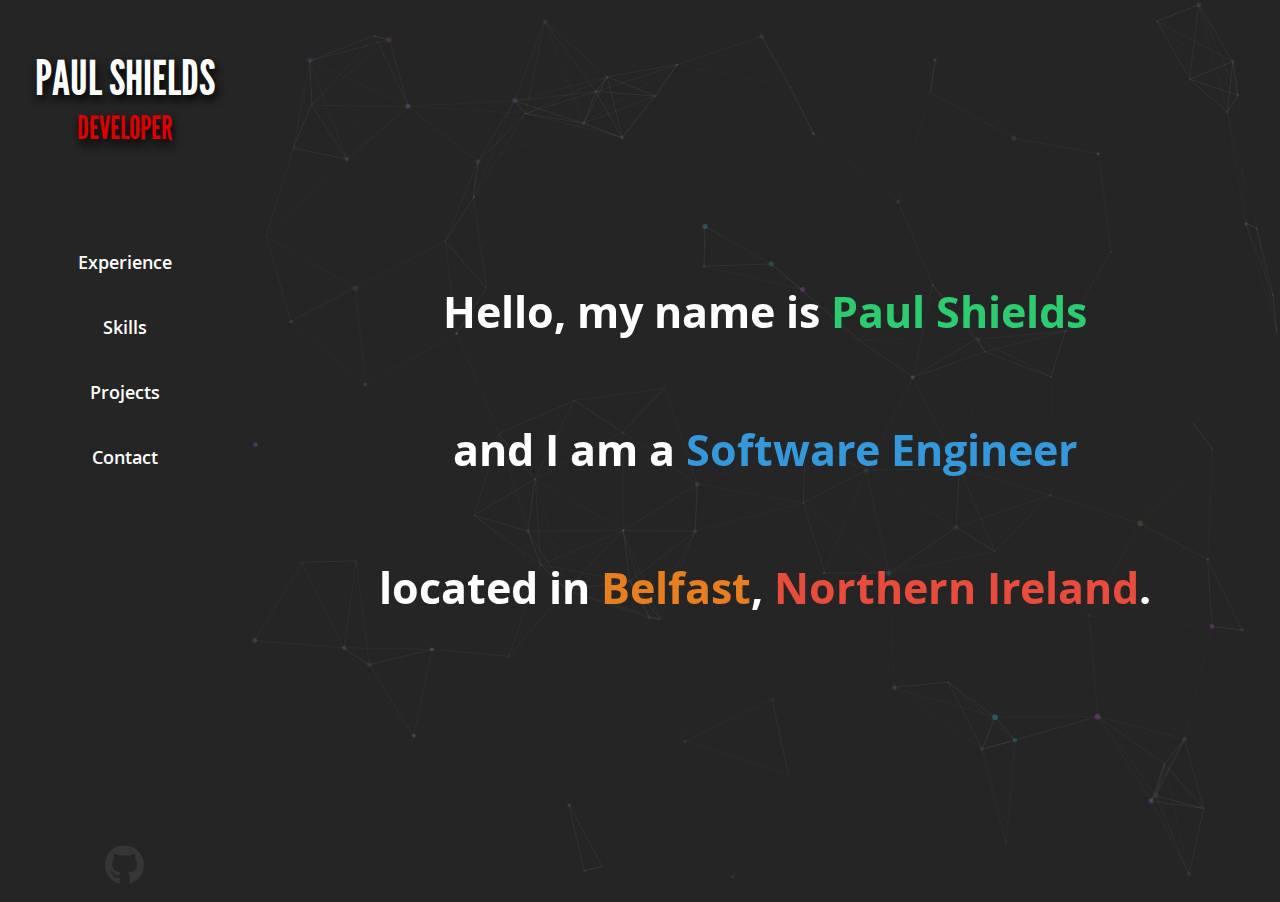
<file: index.html>
<!doctype html>
<html lang="en">
<head>
  <meta http-equiv="content-type" content="text/html; charset=utf-8" />
  <title>Paul Shields: Software Engineer</title>
  <base href="/">
  <meta name="Description" content="Paul Shields is a Software Engineer, who uses the latest technologies to create inventive and creative products." /> 
  <meta name="viewport" content="width=device-width, initial-scale=1">  
  <meta name="twitter:dnt" content="on">

  <link rel="apple-touch-icon" sizes="180x180" href="assets/favicon/apple-touch-icon.png">
  <link rel="icon" type="image/png" sizes="32x32" href="assets/favicon/favicon-32x32.png">
  <link rel="icon" type="image/png" sizes="16x16" href="assets/favicon/favicon-16x16.png">
  <link rel="manifest" href="assets/favicon/site.webmanifest">
<link rel="stylesheet" href="styles.f1dc79c42336ae810cae.css"></head>
<body>
  <app-root></app-root>
<script src="runtime-es2015.edb2fcf2778e7bf1d426.js" type="module"></script><script src="runtime-es5.edb2fcf2778e7bf1d426.js" nomodule defer></script><script src="polyfills-es5.6696c533341b95a3d617.js" nomodule defer></script><script src="polyfills-es2015.2987770fde9daa1d8a2e.js" type="module"></script><script src="main-es2015.ff53dd85198d81211324.js" type="module"></script><script src="main-es5.ff53dd85198d81211324.js" nomodule defer></script></body>
</html>
</file>
<file: styles.f1dc79c42336ae810cae.css>
a,abbr,acronym,address,applet,article,aside,audio,b,big,blockquote,body,canvas,caption,center,cite,code,dd,del,details,dfn,div,dl,dt,em,embed,fieldset,figcaption,figure,footer,form,h1,h2,h3,h4,h5,h6,header,hgroup,html,i,iframe,img,ins,kbd,label,legend,li,main,mark,menu,nav,object,ol,output,p,pre,q,ruby,s,samp,section,small,span,strike,strong,sub,summary,sup,table,tbody,td,tfoot,th,thead,time,tr,tt,u,ul,var,video{margin:0;padding:0;border:0;font-size:100%;font:inherit;vertical-align:baseline}article,aside,details,figcaption,figure,footer,header,hgroup,main,menu,nav,section{display:block}[hidden]{display:none}body{line-height:1;font-family:"Open Sans",sans-serif;color:#fff;background-color:#252525;overflow-x:hidden}menu,ol,ul{list-style:none}blockquote,q{quotes:none}blockquote:after,blockquote:before,q:after,q:before{content:'';content:none}table{border-collapse:collapse;border-spacing:0}/*!
 * Font Awesome Free 5.11.2 by @fontawesome - https://fontawesome.com
 * License - https://fontawesome.com/license/free (Icons: CC BY 4.0, Fonts: SIL OFL 1.1, Code: MIT License)
 */.fa,.fab,.fad,.fal,.far,.fas{-moz-osx-font-smoothing:grayscale;-webkit-font-smoothing:antialiased;display:inline-block;font-style:normal;font-variant:normal;text-rendering:auto;line-height:1}.fa-lg{font-size:1.33333em;line-height:.75em;vertical-align:-.0667em}.fa-xs{font-size:.75em}.fa-sm{font-size:.875em}.fa-1x{font-size:1em}.fa-2x{font-size:2em}.fa-3x{font-size:3em}.fa-4x{font-size:4em}.fa-5x{font-size:5em}.fa-6x{font-size:6em}.fa-7x{font-size:7em}.fa-8x{font-size:8em}.fa-9x{font-size:9em}.fa-10x{font-size:10em}.fa-fw{text-align:center;width:1.25em}.fa-ul{list-style-type:none;margin-left:2.5em;padding-left:0}.fa-ul>li{position:relative}.fa-li{left:-2em;position:absolute;text-align:center;width:2em;line-height:inherit}.fa-border{border:.08em solid #eee;border-radius:.1em;padding:.2em .25em .15em}.fa-pull-left{float:left}.fa-pull-right{float:right}.fa.fa-pull-left,.fab.fa-pull-left,.fal.fa-pull-left,.far.fa-pull-left,.fas.fa-pull-left{margin-right:.3em}.fa.fa-pull-right,.fab.fa-pull-right,.fal.fa-pull-right,.far.fa-pull-right,.fas.fa-pull-right{margin-left:.3em}.fa-spin{-webkit-animation:2s linear infinite fa-spin;animation:2s linear infinite fa-spin}.fa-pulse{-webkit-animation:1s steps(8) infinite fa-spin;animation:1s steps(8) infinite fa-spin}@-webkit-keyframes fa-spin{0%{transform:rotate(0)}to{transform:rotate(1turn)}}@keyframes fa-spin{0%{transform:rotate(0)}to{transform:rotate(1turn)}}.fa-rotate-90{-ms-filter:"progid:DXImageTransform.Microsoft.BasicImage(rotation=1)";transform:rotate(90deg)}.fa-rotate-180{-ms-filter:"progid:DXImageTransform.Microsoft.BasicImage(rotation=2)";transform:rotate(180deg)}.fa-rotate-270{-ms-filter:"progid:DXImageTransform.Microsoft.BasicImage(rotation=3)";transform:rotate(270deg)}.fa-flip-horizontal{-ms-filter:"progid:DXImageTransform.Microsoft.BasicImage(rotation=0, mirror=1)";transform:scaleX(-1)}.fa-flip-vertical{transform:scaleY(-1)}.fa-flip-both,.fa-flip-horizontal.fa-flip-vertical,.fa-flip-vertical{-ms-filter:"progid:DXImageTransform.Microsoft.BasicImage(rotation=2, mirror=1)"}.fa-flip-both,.fa-flip-horizontal.fa-flip-vertical{transform:scale(-1)}:root .fa-flip-both,:root .fa-flip-horizontal,:root .fa-flip-vertical,:root .fa-rotate-180,:root .fa-rotate-270,:root .fa-rotate-90{-webkit-filter:none;filter:none}.fa-stack{display:inline-block;height:2em;line-height:2em;position:relative;vertical-align:middle;width:2.5em}.fa-stack-1x,.fa-stack-2x{left:0;position:absolute;text-align:center;width:100%}.fa-stack-1x{line-height:inherit}.fa-stack-2x{font-size:2em}.fa-inverse{color:#fff}.fa-500px:before{content:"\f26e"}.fa-accessible-icon:before{content:"\f368"}.fa-accusoft:before{content:"\f369"}.fa-acquisitions-incorporated:before{content:"\f6af"}.fa-ad:before{content:"\f641"}.fa-address-book:before{content:"\f2b9"}.fa-address-card:before{content:"\f2bb"}.fa-adjust:before{content:"\f042"}.fa-adn:before{content:"\f170"}.fa-adobe:before{content:"\f778"}.fa-adversal:before{content:"\f36a"}.fa-affiliatetheme:before{content:"\f36b"}.fa-air-freshener:before{content:"\f5d0"}.fa-airbnb:before{content:"\f834"}.fa-algolia:before{content:"\f36c"}.fa-align-center:before{content:"\f037"}.fa-align-justify:before{content:"\f039"}.fa-align-left:before{content:"\f036"}.fa-align-right:before{content:"\f038"}.fa-alipay:before{content:"\f642"}.fa-allergies:before{content:"\f461"}.fa-amazon:before{content:"\f270"}.fa-amazon-pay:before{content:"\f42c"}.fa-ambulance:before{content:"\f0f9"}.fa-american-sign-language-interpreting:before{content:"\f2a3"}.fa-amilia:before{content:"\f36d"}.fa-anchor:before{content:"\f13d"}.fa-android:before{content:"\f17b"}.fa-angellist:before{content:"\f209"}.fa-angle-double-down:before{content:"\f103"}.fa-angle-double-left:before{content:"\f100"}.fa-angle-double-right:before{content:"\f101"}.fa-angle-double-up:before{content:"\f102"}.fa-angle-down:before{content:"\f107"}.fa-angle-left:before{content:"\f104"}.fa-angle-right:before{content:"\f105"}.fa-angle-up:before{content:"\f106"}.fa-angry:before{content:"\f556"}.fa-angrycreative:before{content:"\f36e"}.fa-angular:before{content:"\f420"}.fa-ankh:before{content:"\f644"}.fa-app-store:before{content:"\f36f"}.fa-app-store-ios:before{content:"\f370"}.fa-apper:before{content:"\f371"}.fa-apple:before{content:"\f179"}.fa-apple-alt:before{content:"\f5d1"}.fa-apple-pay:before{content:"\f415"}.fa-archive:before{content:"\f187"}.fa-archway:before{content:"\f557"}.fa-arrow-alt-circle-down:before{content:"\f358"}.fa-arrow-alt-circle-left:before{content:"\f359"}.fa-arrow-alt-circle-right:before{content:"\f35a"}.fa-arrow-alt-circle-up:before{content:"\f35b"}.fa-arrow-circle-down:before{content:"\f0ab"}.fa-arrow-circle-left:before{content:"\f0a8"}.fa-arrow-circle-right:before{content:"\f0a9"}.fa-arrow-circle-up:before{content:"\f0aa"}.fa-arrow-down:before{content:"\f063"}.fa-arrow-left:before{content:"\f060"}.fa-arrow-right:before{content:"\f061"}.fa-arrow-up:before{content:"\f062"}.fa-arrows-alt:before{content:"\f0b2"}.fa-arrows-alt-h:before{content:"\f337"}.fa-arrows-alt-v:before{content:"\f338"}.fa-artstation:before{content:"\f77a"}.fa-assistive-listening-systems:before{content:"\f2a2"}.fa-asterisk:before{content:"\f069"}.fa-asymmetrik:before{content:"\f372"}.fa-at:before{content:"\f1fa"}.fa-atlas:before{content:"\f558"}.fa-atlassian:before{content:"\f77b"}.fa-atom:before{content:"\f5d2"}.fa-audible:before{content:"\f373"}.fa-audio-description:before{content:"\f29e"}.fa-autoprefixer:before{content:"\f41c"}.fa-avianex:before{content:"\f374"}.fa-aviato:before{content:"\f421"}.fa-award:before{content:"\f559"}.fa-aws:before{content:"\f375"}.fa-baby:before{content:"\f77c"}.fa-baby-carriage:before{content:"\f77d"}.fa-backspace:before{content:"\f55a"}.fa-backward:before{content:"\f04a"}.fa-bacon:before{content:"\f7e5"}.fa-balance-scale:before{content:"\f24e"}.fa-balance-scale-left:before{content:"\f515"}.fa-balance-scale-right:before{content:"\f516"}.fa-ban:before{content:"\f05e"}.fa-band-aid:before{content:"\f462"}.fa-bandcamp:before{content:"\f2d5"}.fa-barcode:before{content:"\f02a"}.fa-bars:before{content:"\f0c9"}.fa-baseball-ball:before{content:"\f433"}.fa-basketball-ball:before{content:"\f434"}.fa-bath:before{content:"\f2cd"}.fa-battery-empty:before{content:"\f244"}.fa-battery-full:before{content:"\f240"}.fa-battery-half:before{content:"\f242"}.fa-battery-quarter:before{content:"\f243"}.fa-battery-three-quarters:before{content:"\f241"}.fa-battle-net:before{content:"\f835"}.fa-bed:before{content:"\f236"}.fa-beer:before{content:"\f0fc"}.fa-behance:before{content:"\f1b4"}.fa-behance-square:before{content:"\f1b5"}.fa-bell:before{content:"\f0f3"}.fa-bell-slash:before{content:"\f1f6"}.fa-bezier-curve:before{content:"\f55b"}.fa-bible:before{content:"\f647"}.fa-bicycle:before{content:"\f206"}.fa-biking:before{content:"\f84a"}.fa-bimobject:before{content:"\f378"}.fa-binoculars:before{content:"\f1e5"}.fa-biohazard:before{content:"\f780"}.fa-birthday-cake:before{content:"\f1fd"}.fa-bitbucket:before{content:"\f171"}.fa-bitcoin:before{content:"\f379"}.fa-bity:before{content:"\f37a"}.fa-black-tie:before{content:"\f27e"}.fa-blackberry:before{content:"\f37b"}.fa-blender:before{content:"\f517"}.fa-blender-phone:before{content:"\f6b6"}.fa-blind:before{content:"\f29d"}.fa-blog:before{content:"\f781"}.fa-blogger:before{content:"\f37c"}.fa-blogger-b:before{content:"\f37d"}.fa-bluetooth:before{content:"\f293"}.fa-bluetooth-b:before{content:"\f294"}.fa-bold:before{content:"\f032"}.fa-bolt:before{content:"\f0e7"}.fa-bomb:before{content:"\f1e2"}.fa-bone:before{content:"\f5d7"}.fa-bong:before{content:"\f55c"}.fa-book:before{content:"\f02d"}.fa-book-dead:before{content:"\f6b7"}.fa-book-medical:before{content:"\f7e6"}.fa-book-open:before{content:"\f518"}.fa-book-reader:before{content:"\f5da"}.fa-bookmark:before{content:"\f02e"}.fa-bootstrap:before{content:"\f836"}.fa-border-all:before{content:"\f84c"}.fa-border-none:before{content:"\f850"}.fa-border-style:before{content:"\f853"}.fa-bowling-ball:before{content:"\f436"}.fa-box:before{content:"\f466"}.fa-box-open:before{content:"\f49e"}.fa-boxes:before{content:"\f468"}.fa-braille:before{content:"\f2a1"}.fa-brain:before{content:"\f5dc"}.fa-bread-slice:before{content:"\f7ec"}.fa-briefcase:before{content:"\f0b1"}.fa-briefcase-medical:before{content:"\f469"}.fa-broadcast-tower:before{content:"\f519"}.fa-broom:before{content:"\f51a"}.fa-brush:before{content:"\f55d"}.fa-btc:before{content:"\f15a"}.fa-buffer:before{content:"\f837"}.fa-bug:before{content:"\f188"}.fa-building:before{content:"\f1ad"}.fa-bullhorn:before{content:"\f0a1"}.fa-bullseye:before{content:"\f140"}.fa-burn:before{content:"\f46a"}.fa-buromobelexperte:before{content:"\f37f"}.fa-bus:before{content:"\f207"}.fa-bus-alt:before{content:"\f55e"}.fa-business-time:before{content:"\f64a"}.fa-buy-n-large:before{content:"\f8a6"}.fa-buysellads:before{content:"\f20d"}.fa-calculator:before{content:"\f1ec"}.fa-calendar:before{content:"\f133"}.fa-calendar-alt:before{content:"\f073"}.fa-calendar-check:before{content:"\f274"}.fa-calendar-day:before{content:"\f783"}.fa-calendar-minus:before{content:"\f272"}.fa-calendar-plus:before{content:"\f271"}.fa-calendar-times:before{content:"\f273"}.fa-calendar-week:before{content:"\f784"}.fa-camera:before{content:"\f030"}.fa-camera-retro:before{content:"\f083"}.fa-campground:before{content:"\f6bb"}.fa-canadian-maple-leaf:before{content:"\f785"}.fa-candy-cane:before{content:"\f786"}.fa-cannabis:before{content:"\f55f"}.fa-capsules:before{content:"\f46b"}.fa-car:before{content:"\f1b9"}.fa-car-alt:before{content:"\f5de"}.fa-car-battery:before{content:"\f5df"}.fa-car-crash:before{content:"\f5e1"}.fa-car-side:before{content:"\f5e4"}.fa-caret-down:before{content:"\f0d7"}.fa-caret-left:before{content:"\f0d9"}.fa-caret-right:before{content:"\f0da"}.fa-caret-square-down:before{content:"\f150"}.fa-caret-square-left:before{content:"\f191"}.fa-caret-square-right:before{content:"\f152"}.fa-caret-square-up:before{content:"\f151"}.fa-caret-up:before{content:"\f0d8"}.fa-carrot:before{content:"\f787"}.fa-cart-arrow-down:before{content:"\f218"}.fa-cart-plus:before{content:"\f217"}.fa-cash-register:before{content:"\f788"}.fa-cat:before{content:"\f6be"}.fa-cc-amazon-pay:before{content:"\f42d"}.fa-cc-amex:before{content:"\f1f3"}.fa-cc-apple-pay:before{content:"\f416"}.fa-cc-diners-club:before{content:"\f24c"}.fa-cc-discover:before{content:"\f1f2"}.fa-cc-jcb:before{content:"\f24b"}.fa-cc-mastercard:before{content:"\f1f1"}.fa-cc-paypal:before{content:"\f1f4"}.fa-cc-stripe:before{content:"\f1f5"}.fa-cc-visa:before{content:"\f1f0"}.fa-centercode:before{content:"\f380"}.fa-centos:before{content:"\f789"}.fa-certificate:before{content:"\f0a3"}.fa-chair:before{content:"\f6c0"}.fa-chalkboard:before{content:"\f51b"}.fa-chalkboard-teacher:before{content:"\f51c"}.fa-charging-station:before{content:"\f5e7"}.fa-chart-area:before{content:"\f1fe"}.fa-chart-bar:before{content:"\f080"}.fa-chart-line:before{content:"\f201"}.fa-chart-pie:before{content:"\f200"}.fa-check:before{content:"\f00c"}.fa-check-circle:before{content:"\f058"}.fa-check-double:before{content:"\f560"}.fa-check-square:before{content:"\f14a"}.fa-cheese:before{content:"\f7ef"}.fa-chess:before{content:"\f439"}.fa-chess-bishop:before{content:"\f43a"}.fa-chess-board:before{content:"\f43c"}.fa-chess-king:before{content:"\f43f"}.fa-chess-knight:before{content:"\f441"}.fa-chess-pawn:before{content:"\f443"}.fa-chess-queen:before{content:"\f445"}.fa-chess-rook:before{content:"\f447"}.fa-chevron-circle-down:before{content:"\f13a"}.fa-chevron-circle-left:before{content:"\f137"}.fa-chevron-circle-right:before{content:"\f138"}.fa-chevron-circle-up:before{content:"\f139"}.fa-chevron-down:before{content:"\f078"}.fa-chevron-left:before{content:"\f053"}.fa-chevron-right:before{content:"\f054"}.fa-chevron-up:before{content:"\f077"}.fa-child:before{content:"\f1ae"}.fa-chrome:before{content:"\f268"}.fa-chromecast:before{content:"\f838"}.fa-church:before{content:"\f51d"}.fa-circle:before{content:"\f111"}.fa-circle-notch:before{content:"\f1ce"}.fa-city:before{content:"\f64f"}.fa-clinic-medical:before{content:"\f7f2"}.fa-clipboard:before{content:"\f328"}.fa-clipboard-check:before{content:"\f46c"}.fa-clipboard-list:before{content:"\f46d"}.fa-clock:before{content:"\f017"}.fa-clone:before{content:"\f24d"}.fa-closed-captioning:before{content:"\f20a"}.fa-cloud:before{content:"\f0c2"}.fa-cloud-download-alt:before{content:"\f381"}.fa-cloud-meatball:before{content:"\f73b"}.fa-cloud-moon:before{content:"\f6c3"}.fa-cloud-moon-rain:before{content:"\f73c"}.fa-cloud-rain:before{content:"\f73d"}.fa-cloud-showers-heavy:before{content:"\f740"}.fa-cloud-sun:before{content:"\f6c4"}.fa-cloud-sun-rain:before{content:"\f743"}.fa-cloud-upload-alt:before{content:"\f382"}.fa-cloudscale:before{content:"\f383"}.fa-cloudsmith:before{content:"\f384"}.fa-cloudversify:before{content:"\f385"}.fa-cocktail:before{content:"\f561"}.fa-code:before{content:"\f121"}.fa-code-branch:before{content:"\f126"}.fa-codepen:before{content:"\f1cb"}.fa-codiepie:before{content:"\f284"}.fa-coffee:before{content:"\f0f4"}.fa-cog:before{content:"\f013"}.fa-cogs:before{content:"\f085"}.fa-coins:before{content:"\f51e"}.fa-columns:before{content:"\f0db"}.fa-comment:before{content:"\f075"}.fa-comment-alt:before{content:"\f27a"}.fa-comment-dollar:before{content:"\f651"}.fa-comment-dots:before{content:"\f4ad"}.fa-comment-medical:before{content:"\f7f5"}.fa-comment-slash:before{content:"\f4b3"}.fa-comments:before{content:"\f086"}.fa-comments-dollar:before{content:"\f653"}.fa-compact-disc:before{content:"\f51f"}.fa-compass:before{content:"\f14e"}.fa-compress:before{content:"\f066"}.fa-compress-arrows-alt:before{content:"\f78c"}.fa-concierge-bell:before{content:"\f562"}.fa-confluence:before{content:"\f78d"}.fa-connectdevelop:before{content:"\f20e"}.fa-contao:before{content:"\f26d"}.fa-cookie:before{content:"\f563"}.fa-cookie-bite:before{content:"\f564"}.fa-copy:before{content:"\f0c5"}.fa-copyright:before{content:"\f1f9"}.fa-cotton-bureau:before{content:"\f89e"}.fa-couch:before{content:"\f4b8"}.fa-cpanel:before{content:"\f388"}.fa-creative-commons:before{content:"\f25e"}.fa-creative-commons-by:before{content:"\f4e7"}.fa-creative-commons-nc:before{content:"\f4e8"}.fa-creative-commons-nc-eu:before{content:"\f4e9"}.fa-creative-commons-nc-jp:before{content:"\f4ea"}.fa-creative-commons-nd:before{content:"\f4eb"}.fa-creative-commons-pd:before{content:"\f4ec"}.fa-creative-commons-pd-alt:before{content:"\f4ed"}.fa-creative-commons-remix:before{content:"\f4ee"}.fa-creative-commons-sa:before{content:"\f4ef"}.fa-creative-commons-sampling:before{content:"\f4f0"}.fa-creative-commons-sampling-plus:before{content:"\f4f1"}.fa-creative-commons-share:before{content:"\f4f2"}.fa-creative-commons-zero:before{content:"\f4f3"}.fa-credit-card:before{content:"\f09d"}.fa-critical-role:before{content:"\f6c9"}.fa-crop:before{content:"\f125"}.fa-crop-alt:before{content:"\f565"}.fa-cross:before{content:"\f654"}.fa-crosshairs:before{content:"\f05b"}.fa-crow:before{content:"\f520"}.fa-crown:before{content:"\f521"}.fa-crutch:before{content:"\f7f7"}.fa-css3:before{content:"\f13c"}.fa-css3-alt:before{content:"\f38b"}.fa-cube:before{content:"\f1b2"}.fa-cubes:before{content:"\f1b3"}.fa-cut:before{content:"\f0c4"}.fa-cuttlefish:before{content:"\f38c"}.fa-d-and-d:before{content:"\f38d"}.fa-d-and-d-beyond:before{content:"\f6ca"}.fa-dashcube:before{content:"\f210"}.fa-database:before{content:"\f1c0"}.fa-deaf:before{content:"\f2a4"}.fa-delicious:before{content:"\f1a5"}.fa-democrat:before{content:"\f747"}.fa-deploydog:before{content:"\f38e"}.fa-deskpro:before{content:"\f38f"}.fa-desktop:before{content:"\f108"}.fa-dev:before{content:"\f6cc"}.fa-deviantart:before{content:"\f1bd"}.fa-dharmachakra:before{content:"\f655"}.fa-dhl:before{content:"\f790"}.fa-diagnoses:before{content:"\f470"}.fa-diaspora:before{content:"\f791"}.fa-dice:before{content:"\f522"}.fa-dice-d20:before{content:"\f6cf"}.fa-dice-d6:before{content:"\f6d1"}.fa-dice-five:before{content:"\f523"}.fa-dice-four:before{content:"\f524"}.fa-dice-one:before{content:"\f525"}.fa-dice-six:before{content:"\f526"}.fa-dice-three:before{content:"\f527"}.fa-dice-two:before{content:"\f528"}.fa-digg:before{content:"\f1a6"}.fa-digital-ocean:before{content:"\f391"}.fa-digital-tachograph:before{content:"\f566"}.fa-directions:before{content:"\f5eb"}.fa-discord:before{content:"\f392"}.fa-discourse:before{content:"\f393"}.fa-divide:before{content:"\f529"}.fa-dizzy:before{content:"\f567"}.fa-dna:before{content:"\f471"}.fa-dochub:before{content:"\f394"}.fa-docker:before{content:"\f395"}.fa-dog:before{content:"\f6d3"}.fa-dollar-sign:before{content:"\f155"}.fa-dolly:before{content:"\f472"}.fa-dolly-flatbed:before{content:"\f474"}.fa-donate:before{content:"\f4b9"}.fa-door-closed:before{content:"\f52a"}.fa-door-open:before{content:"\f52b"}.fa-dot-circle:before{content:"\f192"}.fa-dove:before{content:"\f4ba"}.fa-download:before{content:"\f019"}.fa-draft2digital:before{content:"\f396"}.fa-drafting-compass:before{content:"\f568"}.fa-dragon:before{content:"\f6d5"}.fa-draw-polygon:before{content:"\f5ee"}.fa-dribbble:before{content:"\f17d"}.fa-dribbble-square:before{content:"\f397"}.fa-dropbox:before{content:"\f16b"}.fa-drum:before{content:"\f569"}.fa-drum-steelpan:before{content:"\f56a"}.fa-drumstick-bite:before{content:"\f6d7"}.fa-drupal:before{content:"\f1a9"}.fa-dumbbell:before{content:"\f44b"}.fa-dumpster:before{content:"\f793"}.fa-dumpster-fire:before{content:"\f794"}.fa-dungeon:before{content:"\f6d9"}.fa-dyalog:before{content:"\f399"}.fa-earlybirds:before{content:"\f39a"}.fa-ebay:before{content:"\f4f4"}.fa-edge:before{content:"\f282"}.fa-edit:before{content:"\f044"}.fa-egg:before{content:"\f7fb"}.fa-eject:before{content:"\f052"}.fa-elementor:before{content:"\f430"}.fa-ellipsis-h:before{content:"\f141"}.fa-ellipsis-v:before{content:"\f142"}.fa-ello:before{content:"\f5f1"}.fa-ember:before{content:"\f423"}.fa-empire:before{content:"\f1d1"}.fa-envelope:before{content:"\f0e0"}.fa-envelope-open:before{content:"\f2b6"}.fa-envelope-open-text:before{content:"\f658"}.fa-envelope-square:before{content:"\f199"}.fa-envira:before{content:"\f299"}.fa-equals:before{content:"\f52c"}.fa-eraser:before{content:"\f12d"}.fa-erlang:before{content:"\f39d"}.fa-ethereum:before{content:"\f42e"}.fa-ethernet:before{content:"\f796"}.fa-etsy:before{content:"\f2d7"}.fa-euro-sign:before{content:"\f153"}.fa-evernote:before{content:"\f839"}.fa-exchange-alt:before{content:"\f362"}.fa-exclamation:before{content:"\f12a"}.fa-exclamation-circle:before{content:"\f06a"}.fa-exclamation-triangle:before{content:"\f071"}.fa-expand:before{content:"\f065"}.fa-expand-arrows-alt:before{content:"\f31e"}.fa-expeditedssl:before{content:"\f23e"}.fa-external-link-alt:before{content:"\f35d"}.fa-external-link-square-alt:before{content:"\f360"}.fa-eye:before{content:"\f06e"}.fa-eye-dropper:before{content:"\f1fb"}.fa-eye-slash:before{content:"\f070"}.fa-facebook:before{content:"\f09a"}.fa-facebook-f:before{content:"\f39e"}.fa-facebook-messenger:before{content:"\f39f"}.fa-facebook-square:before{content:"\f082"}.fa-fan:before{content:"\f863"}.fa-fantasy-flight-games:before{content:"\f6dc"}.fa-fast-backward:before{content:"\f049"}.fa-fast-forward:before{content:"\f050"}.fa-fax:before{content:"\f1ac"}.fa-feather:before{content:"\f52d"}.fa-feather-alt:before{content:"\f56b"}.fa-fedex:before{content:"\f797"}.fa-fedora:before{content:"\f798"}.fa-female:before{content:"\f182"}.fa-fighter-jet:before{content:"\f0fb"}.fa-figma:before{content:"\f799"}.fa-file:before{content:"\f15b"}.fa-file-alt:before{content:"\f15c"}.fa-file-archive:before{content:"\f1c6"}.fa-file-audio:before{content:"\f1c7"}.fa-file-code:before{content:"\f1c9"}.fa-file-contract:before{content:"\f56c"}.fa-file-csv:before{content:"\f6dd"}.fa-file-download:before{content:"\f56d"}.fa-file-excel:before{content:"\f1c3"}.fa-file-export:before{content:"\f56e"}.fa-file-image:before{content:"\f1c5"}.fa-file-import:before{content:"\f56f"}.fa-file-invoice:before{content:"\f570"}.fa-file-invoice-dollar:before{content:"\f571"}.fa-file-medical:before{content:"\f477"}.fa-file-medical-alt:before{content:"\f478"}.fa-file-pdf:before{content:"\f1c1"}.fa-file-powerpoint:before{content:"\f1c4"}.fa-file-prescription:before{content:"\f572"}.fa-file-signature:before{content:"\f573"}.fa-file-upload:before{content:"\f574"}.fa-file-video:before{content:"\f1c8"}.fa-file-word:before{content:"\f1c2"}.fa-fill:before{content:"\f575"}.fa-fill-drip:before{content:"\f576"}.fa-film:before{content:"\f008"}.fa-filter:before{content:"\f0b0"}.fa-fingerprint:before{content:"\f577"}.fa-fire:before{content:"\f06d"}.fa-fire-alt:before{content:"\f7e4"}.fa-fire-extinguisher:before{content:"\f134"}.fa-firefox:before{content:"\f269"}.fa-first-aid:before{content:"\f479"}.fa-first-order:before{content:"\f2b0"}.fa-first-order-alt:before{content:"\f50a"}.fa-firstdraft:before{content:"\f3a1"}.fa-fish:before{content:"\f578"}.fa-fist-raised:before{content:"\f6de"}.fa-flag:before{content:"\f024"}.fa-flag-checkered:before{content:"\f11e"}.fa-flag-usa:before{content:"\f74d"}.fa-flask:before{content:"\f0c3"}.fa-flickr:before{content:"\f16e"}.fa-flipboard:before{content:"\f44d"}.fa-flushed:before{content:"\f579"}.fa-fly:before{content:"\f417"}.fa-folder:before{content:"\f07b"}.fa-folder-minus:before{content:"\f65d"}.fa-folder-open:before{content:"\f07c"}.fa-folder-plus:before{content:"\f65e"}.fa-font:before{content:"\f031"}.fa-font-awesome:before{content:"\f2b4"}.fa-font-awesome-alt:before{content:"\f35c"}.fa-font-awesome-flag:before{content:"\f425"}.fa-font-awesome-logo-full:before{content:"\f4e6"}.fa-fonticons:before{content:"\f280"}.fa-fonticons-fi:before{content:"\f3a2"}.fa-football-ball:before{content:"\f44e"}.fa-fort-awesome:before{content:"\f286"}.fa-fort-awesome-alt:before{content:"\f3a3"}.fa-forumbee:before{content:"\f211"}.fa-forward:before{content:"\f04e"}.fa-foursquare:before{content:"\f180"}.fa-free-code-camp:before{content:"\f2c5"}.fa-freebsd:before{content:"\f3a4"}.fa-frog:before{content:"\f52e"}.fa-frown:before{content:"\f119"}.fa-frown-open:before{content:"\f57a"}.fa-fulcrum:before{content:"\f50b"}.fa-funnel-dollar:before{content:"\f662"}.fa-futbol:before{content:"\f1e3"}.fa-galactic-republic:before{content:"\f50c"}.fa-galactic-senate:before{content:"\f50d"}.fa-gamepad:before{content:"\f11b"}.fa-gas-pump:before{content:"\f52f"}.fa-gavel:before{content:"\f0e3"}.fa-gem:before{content:"\f3a5"}.fa-genderless:before{content:"\f22d"}.fa-get-pocket:before{content:"\f265"}.fa-gg:before{content:"\f260"}.fa-gg-circle:before{content:"\f261"}.fa-ghost:before{content:"\f6e2"}.fa-gift:before{content:"\f06b"}.fa-gifts:before{content:"\f79c"}.fa-git:before{content:"\f1d3"}.fa-git-alt:before{content:"\f841"}.fa-git-square:before{content:"\f1d2"}.fa-github:before{content:"\f09b"}.fa-github-alt:before{content:"\f113"}.fa-github-square:before{content:"\f092"}.fa-gitkraken:before{content:"\f3a6"}.fa-gitlab:before{content:"\f296"}.fa-gitter:before{content:"\f426"}.fa-glass-cheers:before{content:"\f79f"}.fa-glass-martini:before{content:"\f000"}.fa-glass-martini-alt:before{content:"\f57b"}.fa-glass-whiskey:before{content:"\f7a0"}.fa-glasses:before{content:"\f530"}.fa-glide:before{content:"\f2a5"}.fa-glide-g:before{content:"\f2a6"}.fa-globe:before{content:"\f0ac"}.fa-globe-africa:before{content:"\f57c"}.fa-globe-americas:before{content:"\f57d"}.fa-globe-asia:before{content:"\f57e"}.fa-globe-europe:before{content:"\f7a2"}.fa-gofore:before{content:"\f3a7"}.fa-golf-ball:before{content:"\f450"}.fa-goodreads:before{content:"\f3a8"}.fa-goodreads-g:before{content:"\f3a9"}.fa-google:before{content:"\f1a0"}.fa-google-drive:before{content:"\f3aa"}.fa-google-play:before{content:"\f3ab"}.fa-google-plus:before{content:"\f2b3"}.fa-google-plus-g:before{content:"\f0d5"}.fa-google-plus-square:before{content:"\f0d4"}.fa-google-wallet:before{content:"\f1ee"}.fa-gopuram:before{content:"\f664"}.fa-graduation-cap:before{content:"\f19d"}.fa-gratipay:before{content:"\f184"}.fa-grav:before{content:"\f2d6"}.fa-greater-than:before{content:"\f531"}.fa-greater-than-equal:before{content:"\f532"}.fa-grimace:before{content:"\f57f"}.fa-grin:before{content:"\f580"}.fa-grin-alt:before{content:"\f581"}.fa-grin-beam:before{content:"\f582"}.fa-grin-beam-sweat:before{content:"\f583"}.fa-grin-hearts:before{content:"\f584"}.fa-grin-squint:before{content:"\f585"}.fa-grin-squint-tears:before{content:"\f586"}.fa-grin-stars:before{content:"\f587"}.fa-grin-tears:before{content:"\f588"}.fa-grin-tongue:before{content:"\f589"}.fa-grin-tongue-squint:before{content:"\f58a"}.fa-grin-tongue-wink:before{content:"\f58b"}.fa-grin-wink:before{content:"\f58c"}.fa-grip-horizontal:before{content:"\f58d"}.fa-grip-lines:before{content:"\f7a4"}.fa-grip-lines-vertical:before{content:"\f7a5"}.fa-grip-vertical:before{content:"\f58e"}.fa-gripfire:before{content:"\f3ac"}.fa-grunt:before{content:"\f3ad"}.fa-guitar:before{content:"\f7a6"}.fa-gulp:before{content:"\f3ae"}.fa-h-square:before{content:"\f0fd"}.fa-hacker-news:before{content:"\f1d4"}.fa-hacker-news-square:before{content:"\f3af"}.fa-hackerrank:before{content:"\f5f7"}.fa-hamburger:before{content:"\f805"}.fa-hammer:before{content:"\f6e3"}.fa-hamsa:before{content:"\f665"}.fa-hand-holding:before{content:"\f4bd"}.fa-hand-holding-heart:before{content:"\f4be"}.fa-hand-holding-usd:before{content:"\f4c0"}.fa-hand-lizard:before{content:"\f258"}.fa-hand-middle-finger:before{content:"\f806"}.fa-hand-paper:before{content:"\f256"}.fa-hand-peace:before{content:"\f25b"}.fa-hand-point-down:before{content:"\f0a7"}.fa-hand-point-left:before{content:"\f0a5"}.fa-hand-point-right:before{content:"\f0a4"}.fa-hand-point-up:before{content:"\f0a6"}.fa-hand-pointer:before{content:"\f25a"}.fa-hand-rock:before{content:"\f255"}.fa-hand-scissors:before{content:"\f257"}.fa-hand-spock:before{content:"\f259"}.fa-hands:before{content:"\f4c2"}.fa-hands-helping:before{content:"\f4c4"}.fa-handshake:before{content:"\f2b5"}.fa-hanukiah:before{content:"\f6e6"}.fa-hard-hat:before{content:"\f807"}.fa-hashtag:before{content:"\f292"}.fa-hat-cowboy:before{content:"\f8c0"}.fa-hat-cowboy-side:before{content:"\f8c1"}.fa-hat-wizard:before{content:"\f6e8"}.fa-haykal:before{content:"\f666"}.fa-hdd:before{content:"\f0a0"}.fa-heading:before{content:"\f1dc"}.fa-headphones:before{content:"\f025"}.fa-headphones-alt:before{content:"\f58f"}.fa-headset:before{content:"\f590"}.fa-heart:before{content:"\f004"}.fa-heart-broken:before{content:"\f7a9"}.fa-heartbeat:before{content:"\f21e"}.fa-helicopter:before{content:"\f533"}.fa-highlighter:before{content:"\f591"}.fa-hiking:before{content:"\f6ec"}.fa-hippo:before{content:"\f6ed"}.fa-hips:before{content:"\f452"}.fa-hire-a-helper:before{content:"\f3b0"}.fa-history:before{content:"\f1da"}.fa-hockey-puck:before{content:"\f453"}.fa-holly-berry:before{content:"\f7aa"}.fa-home:before{content:"\f015"}.fa-hooli:before{content:"\f427"}.fa-hornbill:before{content:"\f592"}.fa-horse:before{content:"\f6f0"}.fa-horse-head:before{content:"\f7ab"}.fa-hospital:before{content:"\f0f8"}.fa-hospital-alt:before{content:"\f47d"}.fa-hospital-symbol:before{content:"\f47e"}.fa-hot-tub:before{content:"\f593"}.fa-hotdog:before{content:"\f80f"}.fa-hotel:before{content:"\f594"}.fa-hotjar:before{content:"\f3b1"}.fa-hourglass:before{content:"\f254"}.fa-hourglass-end:before{content:"\f253"}.fa-hourglass-half:before{content:"\f252"}.fa-hourglass-start:before{content:"\f251"}.fa-house-damage:before{content:"\f6f1"}.fa-houzz:before{content:"\f27c"}.fa-hryvnia:before{content:"\f6f2"}.fa-html5:before{content:"\f13b"}.fa-hubspot:before{content:"\f3b2"}.fa-i-cursor:before{content:"\f246"}.fa-ice-cream:before{content:"\f810"}.fa-icicles:before{content:"\f7ad"}.fa-icons:before{content:"\f86d"}.fa-id-badge:before{content:"\f2c1"}.fa-id-card:before{content:"\f2c2"}.fa-id-card-alt:before{content:"\f47f"}.fa-igloo:before{content:"\f7ae"}.fa-image:before{content:"\f03e"}.fa-images:before{content:"\f302"}.fa-imdb:before{content:"\f2d8"}.fa-inbox:before{content:"\f01c"}.fa-indent:before{content:"\f03c"}.fa-industry:before{content:"\f275"}.fa-infinity:before{content:"\f534"}.fa-info:before{content:"\f129"}.fa-info-circle:before{content:"\f05a"}.fa-instagram:before{content:"\f16d"}.fa-intercom:before{content:"\f7af"}.fa-internet-explorer:before{content:"\f26b"}.fa-invision:before{content:"\f7b0"}.fa-ioxhost:before{content:"\f208"}.fa-italic:before{content:"\f033"}.fa-itch-io:before{content:"\f83a"}.fa-itunes:before{content:"\f3b4"}.fa-itunes-note:before{content:"\f3b5"}.fa-java:before{content:"\f4e4"}.fa-jedi:before{content:"\f669"}.fa-jedi-order:before{content:"\f50e"}.fa-jenkins:before{content:"\f3b6"}.fa-jira:before{content:"\f7b1"}.fa-joget:before{content:"\f3b7"}.fa-joint:before{content:"\f595"}.fa-joomla:before{content:"\f1aa"}.fa-journal-whills:before{content:"\f66a"}.fa-js:before{content:"\f3b8"}.fa-js-square:before{content:"\f3b9"}.fa-jsfiddle:before{content:"\f1cc"}.fa-kaaba:before{content:"\f66b"}.fa-kaggle:before{content:"\f5fa"}.fa-key:before{content:"\f084"}.fa-keybase:before{content:"\f4f5"}.fa-keyboard:before{content:"\f11c"}.fa-keycdn:before{content:"\f3ba"}.fa-khanda:before{content:"\f66d"}.fa-kickstarter:before{content:"\f3bb"}.fa-kickstarter-k:before{content:"\f3bc"}.fa-kiss:before{content:"\f596"}.fa-kiss-beam:before{content:"\f597"}.fa-kiss-wink-heart:before{content:"\f598"}.fa-kiwi-bird:before{content:"\f535"}.fa-korvue:before{content:"\f42f"}.fa-landmark:before{content:"\f66f"}.fa-language:before{content:"\f1ab"}.fa-laptop:before{content:"\f109"}.fa-laptop-code:before{content:"\f5fc"}.fa-laptop-medical:before{content:"\f812"}.fa-laravel:before{content:"\f3bd"}.fa-lastfm:before{content:"\f202"}.fa-lastfm-square:before{content:"\f203"}.fa-laugh:before{content:"\f599"}.fa-laugh-beam:before{content:"\f59a"}.fa-laugh-squint:before{content:"\f59b"}.fa-laugh-wink:before{content:"\f59c"}.fa-layer-group:before{content:"\f5fd"}.fa-leaf:before{content:"\f06c"}.fa-leanpub:before{content:"\f212"}.fa-lemon:before{content:"\f094"}.fa-less:before{content:"\f41d"}.fa-less-than:before{content:"\f536"}.fa-less-than-equal:before{content:"\f537"}.fa-level-down-alt:before{content:"\f3be"}.fa-level-up-alt:before{content:"\f3bf"}.fa-life-ring:before{content:"\f1cd"}.fa-lightbulb:before{content:"\f0eb"}.fa-line:before{content:"\f3c0"}.fa-link:before{content:"\f0c1"}.fa-linkedin:before{content:"\f08c"}.fa-linkedin-in:before{content:"\f0e1"}.fa-linode:before{content:"\f2b8"}.fa-linux:before{content:"\f17c"}.fa-lira-sign:before{content:"\f195"}.fa-list:before{content:"\f03a"}.fa-list-alt:before{content:"\f022"}.fa-list-ol:before{content:"\f0cb"}.fa-list-ul:before{content:"\f0ca"}.fa-location-arrow:before{content:"\f124"}.fa-lock:before{content:"\f023"}.fa-lock-open:before{content:"\f3c1"}.fa-long-arrow-alt-down:before{content:"\f309"}.fa-long-arrow-alt-left:before{content:"\f30a"}.fa-long-arrow-alt-right:before{content:"\f30b"}.fa-long-arrow-alt-up:before{content:"\f30c"}.fa-low-vision:before{content:"\f2a8"}.fa-luggage-cart:before{content:"\f59d"}.fa-lyft:before{content:"\f3c3"}.fa-magento:before{content:"\f3c4"}.fa-magic:before{content:"\f0d0"}.fa-magnet:before{content:"\f076"}.fa-mail-bulk:before{content:"\f674"}.fa-mailchimp:before{content:"\f59e"}.fa-male:before{content:"\f183"}.fa-mandalorian:before{content:"\f50f"}.fa-map:before{content:"\f279"}.fa-map-marked:before{content:"\f59f"}.fa-map-marked-alt:before{content:"\f5a0"}.fa-map-marker:before{content:"\f041"}.fa-map-marker-alt:before{content:"\f3c5"}.fa-map-pin:before{content:"\f276"}.fa-map-signs:before{content:"\f277"}.fa-markdown:before{content:"\f60f"}.fa-marker:before{content:"\f5a1"}.fa-mars:before{content:"\f222"}.fa-mars-double:before{content:"\f227"}.fa-mars-stroke:before{content:"\f229"}.fa-mars-stroke-h:before{content:"\f22b"}.fa-mars-stroke-v:before{content:"\f22a"}.fa-mask:before{content:"\f6fa"}.fa-mastodon:before{content:"\f4f6"}.fa-maxcdn:before{content:"\f136"}.fa-mdb:before{content:"\f8ca"}.fa-medal:before{content:"\f5a2"}.fa-medapps:before{content:"\f3c6"}.fa-medium:before{content:"\f23a"}.fa-medium-m:before{content:"\f3c7"}.fa-medkit:before{content:"\f0fa"}.fa-medrt:before{content:"\f3c8"}.fa-meetup:before{content:"\f2e0"}.fa-megaport:before{content:"\f5a3"}.fa-meh:before{content:"\f11a"}.fa-meh-blank:before{content:"\f5a4"}.fa-meh-rolling-eyes:before{content:"\f5a5"}.fa-memory:before{content:"\f538"}.fa-mendeley:before{content:"\f7b3"}.fa-menorah:before{content:"\f676"}.fa-mercury:before{content:"\f223"}.fa-meteor:before{content:"\f753"}.fa-microchip:before{content:"\f2db"}.fa-microphone:before{content:"\f130"}.fa-microphone-alt:before{content:"\f3c9"}.fa-microphone-alt-slash:before{content:"\f539"}.fa-microphone-slash:before{content:"\f131"}.fa-microscope:before{content:"\f610"}.fa-microsoft:before{content:"\f3ca"}.fa-minus:before{content:"\f068"}.fa-minus-circle:before{content:"\f056"}.fa-minus-square:before{content:"\f146"}.fa-mitten:before{content:"\f7b5"}.fa-mix:before{content:"\f3cb"}.fa-mixcloud:before{content:"\f289"}.fa-mizuni:before{content:"\f3cc"}.fa-mobile:before{content:"\f10b"}.fa-mobile-alt:before{content:"\f3cd"}.fa-modx:before{content:"\f285"}.fa-monero:before{content:"\f3d0"}.fa-money-bill:before{content:"\f0d6"}.fa-money-bill-alt:before{content:"\f3d1"}.fa-money-bill-wave:before{content:"\f53a"}.fa-money-bill-wave-alt:before{content:"\f53b"}.fa-money-check:before{content:"\f53c"}.fa-money-check-alt:before{content:"\f53d"}.fa-monument:before{content:"\f5a6"}.fa-moon:before{content:"\f186"}.fa-mortar-pestle:before{content:"\f5a7"}.fa-mosque:before{content:"\f678"}.fa-motorcycle:before{content:"\f21c"}.fa-mountain:before{content:"\f6fc"}.fa-mouse:before{content:"\f8cc"}.fa-mouse-pointer:before{content:"\f245"}.fa-mug-hot:before{content:"\f7b6"}.fa-music:before{content:"\f001"}.fa-napster:before{content:"\f3d2"}.fa-neos:before{content:"\f612"}.fa-network-wired:before{content:"\f6ff"}.fa-neuter:before{content:"\f22c"}.fa-newspaper:before{content:"\f1ea"}.fa-nimblr:before{content:"\f5a8"}.fa-node:before{content:"\f419"}.fa-node-js:before{content:"\f3d3"}.fa-not-equal:before{content:"\f53e"}.fa-notes-medical:before{content:"\f481"}.fa-npm:before{content:"\f3d4"}.fa-ns8:before{content:"\f3d5"}.fa-nutritionix:before{content:"\f3d6"}.fa-object-group:before{content:"\f247"}.fa-object-ungroup:before{content:"\f248"}.fa-odnoklassniki:before{content:"\f263"}.fa-odnoklassniki-square:before{content:"\f264"}.fa-oil-can:before{content:"\f613"}.fa-old-republic:before{content:"\f510"}.fa-om:before{content:"\f679"}.fa-opencart:before{content:"\f23d"}.fa-openid:before{content:"\f19b"}.fa-opera:before{content:"\f26a"}.fa-optin-monster:before{content:"\f23c"}.fa-orcid:before{content:"\f8d2"}.fa-osi:before{content:"\f41a"}.fa-otter:before{content:"\f700"}.fa-outdent:before{content:"\f03b"}.fa-page4:before{content:"\f3d7"}.fa-pagelines:before{content:"\f18c"}.fa-pager:before{content:"\f815"}.fa-paint-brush:before{content:"\f1fc"}.fa-paint-roller:before{content:"\f5aa"}.fa-palette:before{content:"\f53f"}.fa-palfed:before{content:"\f3d8"}.fa-pallet:before{content:"\f482"}.fa-paper-plane:before{content:"\f1d8"}.fa-paperclip:before{content:"\f0c6"}.fa-parachute-box:before{content:"\f4cd"}.fa-paragraph:before{content:"\f1dd"}.fa-parking:before{content:"\f540"}.fa-passport:before{content:"\f5ab"}.fa-pastafarianism:before{content:"\f67b"}.fa-paste:before{content:"\f0ea"}.fa-patreon:before{content:"\f3d9"}.fa-pause:before{content:"\f04c"}.fa-pause-circle:before{content:"\f28b"}.fa-paw:before{content:"\f1b0"}.fa-paypal:before{content:"\f1ed"}.fa-peace:before{content:"\f67c"}.fa-pen:before{content:"\f304"}.fa-pen-alt:before{content:"\f305"}.fa-pen-fancy:before{content:"\f5ac"}.fa-pen-nib:before{content:"\f5ad"}.fa-pen-square:before{content:"\f14b"}.fa-pencil-alt:before{content:"\f303"}.fa-pencil-ruler:before{content:"\f5ae"}.fa-penny-arcade:before{content:"\f704"}.fa-people-carry:before{content:"\f4ce"}.fa-pepper-hot:before{content:"\f816"}.fa-percent:before{content:"\f295"}.fa-percentage:before{content:"\f541"}.fa-periscope:before{content:"\f3da"}.fa-person-booth:before{content:"\f756"}.fa-phabricator:before{content:"\f3db"}.fa-phoenix-framework:before{content:"\f3dc"}.fa-phoenix-squadron:before{content:"\f511"}.fa-phone:before{content:"\f095"}.fa-phone-alt:before{content:"\f879"}.fa-phone-slash:before{content:"\f3dd"}.fa-phone-square:before{content:"\f098"}.fa-phone-square-alt:before{content:"\f87b"}.fa-phone-volume:before{content:"\f2a0"}.fa-photo-video:before{content:"\f87c"}.fa-php:before{content:"\f457"}.fa-pied-piper:before{content:"\f2ae"}.fa-pied-piper-alt:before{content:"\f1a8"}.fa-pied-piper-hat:before{content:"\f4e5"}.fa-pied-piper-pp:before{content:"\f1a7"}.fa-piggy-bank:before{content:"\f4d3"}.fa-pills:before{content:"\f484"}.fa-pinterest:before{content:"\f0d2"}.fa-pinterest-p:before{content:"\f231"}.fa-pinterest-square:before{content:"\f0d3"}.fa-pizza-slice:before{content:"\f818"}.fa-place-of-worship:before{content:"\f67f"}.fa-plane:before{content:"\f072"}.fa-plane-arrival:before{content:"\f5af"}.fa-plane-departure:before{content:"\f5b0"}.fa-play:before{content:"\f04b"}.fa-play-circle:before{content:"\f144"}.fa-playstation:before{content:"\f3df"}.fa-plug:before{content:"\f1e6"}.fa-plus:before{content:"\f067"}.fa-plus-circle:before{content:"\f055"}.fa-plus-square:before{content:"\f0fe"}.fa-podcast:before{content:"\f2ce"}.fa-poll:before{content:"\f681"}.fa-poll-h:before{content:"\f682"}.fa-poo:before{content:"\f2fe"}.fa-poo-storm:before{content:"\f75a"}.fa-poop:before{content:"\f619"}.fa-portrait:before{content:"\f3e0"}.fa-pound-sign:before{content:"\f154"}.fa-power-off:before{content:"\f011"}.fa-pray:before{content:"\f683"}.fa-praying-hands:before{content:"\f684"}.fa-prescription:before{content:"\f5b1"}.fa-prescription-bottle:before{content:"\f485"}.fa-prescription-bottle-alt:before{content:"\f486"}.fa-print:before{content:"\f02f"}.fa-procedures:before{content:"\f487"}.fa-product-hunt:before{content:"\f288"}.fa-project-diagram:before{content:"\f542"}.fa-pushed:before{content:"\f3e1"}.fa-puzzle-piece:before{content:"\f12e"}.fa-python:before{content:"\f3e2"}.fa-qq:before{content:"\f1d6"}.fa-qrcode:before{content:"\f029"}.fa-question:before{content:"\f128"}.fa-question-circle:before{content:"\f059"}.fa-quidditch:before{content:"\f458"}.fa-quinscape:before{content:"\f459"}.fa-quora:before{content:"\f2c4"}.fa-quote-left:before{content:"\f10d"}.fa-quote-right:before{content:"\f10e"}.fa-quran:before{content:"\f687"}.fa-r-project:before{content:"\f4f7"}.fa-radiation:before{content:"\f7b9"}.fa-radiation-alt:before{content:"\f7ba"}.fa-rainbow:before{content:"\f75b"}.fa-random:before{content:"\f074"}.fa-raspberry-pi:before{content:"\f7bb"}.fa-ravelry:before{content:"\f2d9"}.fa-react:before{content:"\f41b"}.fa-reacteurope:before{content:"\f75d"}.fa-readme:before{content:"\f4d5"}.fa-rebel:before{content:"\f1d0"}.fa-receipt:before{content:"\f543"}.fa-record-vinyl:before{content:"\f8d9"}.fa-recycle:before{content:"\f1b8"}.fa-red-river:before{content:"\f3e3"}.fa-reddit:before{content:"\f1a1"}.fa-reddit-alien:before{content:"\f281"}.fa-reddit-square:before{content:"\f1a2"}.fa-redhat:before{content:"\f7bc"}.fa-redo:before{content:"\f01e"}.fa-redo-alt:before{content:"\f2f9"}.fa-registered:before{content:"\f25d"}.fa-remove-format:before{content:"\f87d"}.fa-renren:before{content:"\f18b"}.fa-reply:before{content:"\f3e5"}.fa-reply-all:before{content:"\f122"}.fa-replyd:before{content:"\f3e6"}.fa-republican:before{content:"\f75e"}.fa-researchgate:before{content:"\f4f8"}.fa-resolving:before{content:"\f3e7"}.fa-restroom:before{content:"\f7bd"}.fa-retweet:before{content:"\f079"}.fa-rev:before{content:"\f5b2"}.fa-ribbon:before{content:"\f4d6"}.fa-ring:before{content:"\f70b"}.fa-road:before{content:"\f018"}.fa-robot:before{content:"\f544"}.fa-rocket:before{content:"\f135"}.fa-rocketchat:before{content:"\f3e8"}.fa-rockrms:before{content:"\f3e9"}.fa-route:before{content:"\f4d7"}.fa-rss:before{content:"\f09e"}.fa-rss-square:before{content:"\f143"}.fa-ruble-sign:before{content:"\f158"}.fa-ruler:before{content:"\f545"}.fa-ruler-combined:before{content:"\f546"}.fa-ruler-horizontal:before{content:"\f547"}.fa-ruler-vertical:before{content:"\f548"}.fa-running:before{content:"\f70c"}.fa-rupee-sign:before{content:"\f156"}.fa-sad-cry:before{content:"\f5b3"}.fa-sad-tear:before{content:"\f5b4"}.fa-safari:before{content:"\f267"}.fa-salesforce:before{content:"\f83b"}.fa-sass:before{content:"\f41e"}.fa-satellite:before{content:"\f7bf"}.fa-satellite-dish:before{content:"\f7c0"}.fa-save:before{content:"\f0c7"}.fa-schlix:before{content:"\f3ea"}.fa-school:before{content:"\f549"}.fa-screwdriver:before{content:"\f54a"}.fa-scribd:before{content:"\f28a"}.fa-scroll:before{content:"\f70e"}.fa-sd-card:before{content:"\f7c2"}.fa-search:before{content:"\f002"}.fa-search-dollar:before{content:"\f688"}.fa-search-location:before{content:"\f689"}.fa-search-minus:before{content:"\f010"}.fa-search-plus:before{content:"\f00e"}.fa-searchengin:before{content:"\f3eb"}.fa-seedling:before{content:"\f4d8"}.fa-sellcast:before{content:"\f2da"}.fa-sellsy:before{content:"\f213"}.fa-server:before{content:"\f233"}.fa-servicestack:before{content:"\f3ec"}.fa-shapes:before{content:"\f61f"}.fa-share:before{content:"\f064"}.fa-share-alt:before{content:"\f1e0"}.fa-share-alt-square:before{content:"\f1e1"}.fa-share-square:before{content:"\f14d"}.fa-shekel-sign:before{content:"\f20b"}.fa-shield-alt:before{content:"\f3ed"}.fa-ship:before{content:"\f21a"}.fa-shipping-fast:before{content:"\f48b"}.fa-shirtsinbulk:before{content:"\f214"}.fa-shoe-prints:before{content:"\f54b"}.fa-shopping-bag:before{content:"\f290"}.fa-shopping-basket:before{content:"\f291"}.fa-shopping-cart:before{content:"\f07a"}.fa-shopware:before{content:"\f5b5"}.fa-shower:before{content:"\f2cc"}.fa-shuttle-van:before{content:"\f5b6"}.fa-sign:before{content:"\f4d9"}.fa-sign-in-alt:before{content:"\f2f6"}.fa-sign-language:before{content:"\f2a7"}.fa-sign-out-alt:before{content:"\f2f5"}.fa-signal:before{content:"\f012"}.fa-signature:before{content:"\f5b7"}.fa-sim-card:before{content:"\f7c4"}.fa-simplybuilt:before{content:"\f215"}.fa-sistrix:before{content:"\f3ee"}.fa-sitemap:before{content:"\f0e8"}.fa-sith:before{content:"\f512"}.fa-skating:before{content:"\f7c5"}.fa-sketch:before{content:"\f7c6"}.fa-skiing:before{content:"\f7c9"}.fa-skiing-nordic:before{content:"\f7ca"}.fa-skull:before{content:"\f54c"}.fa-skull-crossbones:before{content:"\f714"}.fa-skyatlas:before{content:"\f216"}.fa-skype:before{content:"\f17e"}.fa-slack:before{content:"\f198"}.fa-slack-hash:before{content:"\f3ef"}.fa-slash:before{content:"\f715"}.fa-sleigh:before{content:"\f7cc"}.fa-sliders-h:before{content:"\f1de"}.fa-slideshare:before{content:"\f1e7"}.fa-smile:before{content:"\f118"}.fa-smile-beam:before{content:"\f5b8"}.fa-smile-wink:before{content:"\f4da"}.fa-smog:before{content:"\f75f"}.fa-smoking:before{content:"\f48d"}.fa-smoking-ban:before{content:"\f54d"}.fa-sms:before{content:"\f7cd"}.fa-snapchat:before{content:"\f2ab"}.fa-snapchat-ghost:before{content:"\f2ac"}.fa-snapchat-square:before{content:"\f2ad"}.fa-snowboarding:before{content:"\f7ce"}.fa-snowflake:before{content:"\f2dc"}.fa-snowman:before{content:"\f7d0"}.fa-snowplow:before{content:"\f7d2"}.fa-socks:before{content:"\f696"}.fa-solar-panel:before{content:"\f5ba"}.fa-sort:before{content:"\f0dc"}.fa-sort-alpha-down:before{content:"\f15d"}.fa-sort-alpha-down-alt:before{content:"\f881"}.fa-sort-alpha-up:before{content:"\f15e"}.fa-sort-alpha-up-alt:before{content:"\f882"}.fa-sort-amount-down:before{content:"\f160"}.fa-sort-amount-down-alt:before{content:"\f884"}.fa-sort-amount-up:before{content:"\f161"}.fa-sort-amount-up-alt:before{content:"\f885"}.fa-sort-down:before{content:"\f0dd"}.fa-sort-numeric-down:before{content:"\f162"}.fa-sort-numeric-down-alt:before{content:"\f886"}.fa-sort-numeric-up:before{content:"\f163"}.fa-sort-numeric-up-alt:before{content:"\f887"}.fa-sort-up:before{content:"\f0de"}.fa-soundcloud:before{content:"\f1be"}.fa-sourcetree:before{content:"\f7d3"}.fa-spa:before{content:"\f5bb"}.fa-space-shuttle:before{content:"\f197"}.fa-speakap:before{content:"\f3f3"}.fa-speaker-deck:before{content:"\f83c"}.fa-spell-check:before{content:"\f891"}.fa-spider:before{content:"\f717"}.fa-spinner:before{content:"\f110"}.fa-splotch:before{content:"\f5bc"}.fa-spotify:before{content:"\f1bc"}.fa-spray-can:before{content:"\f5bd"}.fa-square:before{content:"\f0c8"}.fa-square-full:before{content:"\f45c"}.fa-square-root-alt:before{content:"\f698"}.fa-squarespace:before{content:"\f5be"}.fa-stack-exchange:before{content:"\f18d"}.fa-stack-overflow:before{content:"\f16c"}.fa-stackpath:before{content:"\f842"}.fa-stamp:before{content:"\f5bf"}.fa-star:before{content:"\f005"}.fa-star-and-crescent:before{content:"\f699"}.fa-star-half:before{content:"\f089"}.fa-star-half-alt:before{content:"\f5c0"}.fa-star-of-david:before{content:"\f69a"}.fa-star-of-life:before{content:"\f621"}.fa-staylinked:before{content:"\f3f5"}.fa-steam:before{content:"\f1b6"}.fa-steam-square:before{content:"\f1b7"}.fa-steam-symbol:before{content:"\f3f6"}.fa-step-backward:before{content:"\f048"}.fa-step-forward:before{content:"\f051"}.fa-stethoscope:before{content:"\f0f1"}.fa-sticker-mule:before{content:"\f3f7"}.fa-sticky-note:before{content:"\f249"}.fa-stop:before{content:"\f04d"}.fa-stop-circle:before{content:"\f28d"}.fa-stopwatch:before{content:"\f2f2"}.fa-store:before{content:"\f54e"}.fa-store-alt:before{content:"\f54f"}.fa-strava:before{content:"\f428"}.fa-stream:before{content:"\f550"}.fa-street-view:before{content:"\f21d"}.fa-strikethrough:before{content:"\f0cc"}.fa-stripe:before{content:"\f429"}.fa-stripe-s:before{content:"\f42a"}.fa-stroopwafel:before{content:"\f551"}.fa-studiovinari:before{content:"\f3f8"}.fa-stumbleupon:before{content:"\f1a4"}.fa-stumbleupon-circle:before{content:"\f1a3"}.fa-subscript:before{content:"\f12c"}.fa-subway:before{content:"\f239"}.fa-suitcase:before{content:"\f0f2"}.fa-suitcase-rolling:before{content:"\f5c1"}.fa-sun:before{content:"\f185"}.fa-superpowers:before{content:"\f2dd"}.fa-superscript:before{content:"\f12b"}.fa-supple:before{content:"\f3f9"}.fa-surprise:before{content:"\f5c2"}.fa-suse:before{content:"\f7d6"}.fa-swatchbook:before{content:"\f5c3"}.fa-swift:before{content:"\f8e1"}.fa-swimmer:before{content:"\f5c4"}.fa-swimming-pool:before{content:"\f5c5"}.fa-symfony:before{content:"\f83d"}.fa-synagogue:before{content:"\f69b"}.fa-sync:before{content:"\f021"}.fa-sync-alt:before{content:"\f2f1"}.fa-syringe:before{content:"\f48e"}.fa-table:before{content:"\f0ce"}.fa-table-tennis:before{content:"\f45d"}.fa-tablet:before{content:"\f10a"}.fa-tablet-alt:before{content:"\f3fa"}.fa-tablets:before{content:"\f490"}.fa-tachometer-alt:before{content:"\f3fd"}.fa-tag:before{content:"\f02b"}.fa-tags:before{content:"\f02c"}.fa-tape:before{content:"\f4db"}.fa-tasks:before{content:"\f0ae"}.fa-taxi:before{content:"\f1ba"}.fa-teamspeak:before{content:"\f4f9"}.fa-teeth:before{content:"\f62e"}.fa-teeth-open:before{content:"\f62f"}.fa-telegram:before{content:"\f2c6"}.fa-telegram-plane:before{content:"\f3fe"}.fa-temperature-high:before{content:"\f769"}.fa-temperature-low:before{content:"\f76b"}.fa-tencent-weibo:before{content:"\f1d5"}.fa-tenge:before{content:"\f7d7"}.fa-terminal:before{content:"\f120"}.fa-text-height:before{content:"\f034"}.fa-text-width:before{content:"\f035"}.fa-th:before{content:"\f00a"}.fa-th-large:before{content:"\f009"}.fa-th-list:before{content:"\f00b"}.fa-the-red-yeti:before{content:"\f69d"}.fa-theater-masks:before{content:"\f630"}.fa-themeco:before{content:"\f5c6"}.fa-themeisle:before{content:"\f2b2"}.fa-thermometer:before{content:"\f491"}.fa-thermometer-empty:before{content:"\f2cb"}.fa-thermometer-full:before{content:"\f2c7"}.fa-thermometer-half:before{content:"\f2c9"}.fa-thermometer-quarter:before{content:"\f2ca"}.fa-thermometer-three-quarters:before{content:"\f2c8"}.fa-think-peaks:before{content:"\f731"}.fa-thumbs-down:before{content:"\f165"}.fa-thumbs-up:before{content:"\f164"}.fa-thumbtack:before{content:"\f08d"}.fa-ticket-alt:before{content:"\f3ff"}.fa-times:before{content:"\f00d"}.fa-times-circle:before{content:"\f057"}.fa-tint:before{content:"\f043"}.fa-tint-slash:before{content:"\f5c7"}.fa-tired:before{content:"\f5c8"}.fa-toggle-off:before{content:"\f204"}.fa-toggle-on:before{content:"\f205"}.fa-toilet:before{content:"\f7d8"}.fa-toilet-paper:before{content:"\f71e"}.fa-toolbox:before{content:"\f552"}.fa-tools:before{content:"\f7d9"}.fa-tooth:before{content:"\f5c9"}.fa-torah:before{content:"\f6a0"}.fa-torii-gate:before{content:"\f6a1"}.fa-tractor:before{content:"\f722"}.fa-trade-federation:before{content:"\f513"}.fa-trademark:before{content:"\f25c"}.fa-traffic-light:before{content:"\f637"}.fa-train:before{content:"\f238"}.fa-tram:before{content:"\f7da"}.fa-transgender:before{content:"\f224"}.fa-transgender-alt:before{content:"\f225"}.fa-trash:before{content:"\f1f8"}.fa-trash-alt:before{content:"\f2ed"}.fa-trash-restore:before{content:"\f829"}.fa-trash-restore-alt:before{content:"\f82a"}.fa-tree:before{content:"\f1bb"}.fa-trello:before{content:"\f181"}.fa-tripadvisor:before{content:"\f262"}.fa-trophy:before{content:"\f091"}.fa-truck:before{content:"\f0d1"}.fa-truck-loading:before{content:"\f4de"}.fa-truck-monster:before{content:"\f63b"}.fa-truck-moving:before{content:"\f4df"}.fa-truck-pickup:before{content:"\f63c"}.fa-tshirt:before{content:"\f553"}.fa-tty:before{content:"\f1e4"}.fa-tumblr:before{content:"\f173"}.fa-tumblr-square:before{content:"\f174"}.fa-tv:before{content:"\f26c"}.fa-twitch:before{content:"\f1e8"}.fa-twitter:before{content:"\f099"}.fa-twitter-square:before{content:"\f081"}.fa-typo3:before{content:"\f42b"}.fa-uber:before{content:"\f402"}.fa-ubuntu:before{content:"\f7df"}.fa-uikit:before{content:"\f403"}.fa-umbraco:before{content:"\f8e8"}.fa-umbrella:before{content:"\f0e9"}.fa-umbrella-beach:before{content:"\f5ca"}.fa-underline:before{content:"\f0cd"}.fa-undo:before{content:"\f0e2"}.fa-undo-alt:before{content:"\f2ea"}.fa-uniregistry:before{content:"\f404"}.fa-universal-access:before{content:"\f29a"}.fa-university:before{content:"\f19c"}.fa-unlink:before{content:"\f127"}.fa-unlock:before{content:"\f09c"}.fa-unlock-alt:before{content:"\f13e"}.fa-untappd:before{content:"\f405"}.fa-upload:before{content:"\f093"}.fa-ups:before{content:"\f7e0"}.fa-usb:before{content:"\f287"}.fa-user:before{content:"\f007"}.fa-user-alt:before{content:"\f406"}.fa-user-alt-slash:before{content:"\f4fa"}.fa-user-astronaut:before{content:"\f4fb"}.fa-user-check:before{content:"\f4fc"}.fa-user-circle:before{content:"\f2bd"}.fa-user-clock:before{content:"\f4fd"}.fa-user-cog:before{content:"\f4fe"}.fa-user-edit:before{content:"\f4ff"}.fa-user-friends:before{content:"\f500"}.fa-user-graduate:before{content:"\f501"}.fa-user-injured:before{content:"\f728"}.fa-user-lock:before{content:"\f502"}.fa-user-md:before{content:"\f0f0"}.fa-user-minus:before{content:"\f503"}.fa-user-ninja:before{content:"\f504"}.fa-user-nurse:before{content:"\f82f"}.fa-user-plus:before{content:"\f234"}.fa-user-secret:before{content:"\f21b"}.fa-user-shield:before{content:"\f505"}.fa-user-slash:before{content:"\f506"}.fa-user-tag:before{content:"\f507"}.fa-user-tie:before{content:"\f508"}.fa-user-times:before{content:"\f235"}.fa-users:before{content:"\f0c0"}.fa-users-cog:before{content:"\f509"}.fa-usps:before{content:"\f7e1"}.fa-ussunnah:before{content:"\f407"}.fa-utensil-spoon:before{content:"\f2e5"}.fa-utensils:before{content:"\f2e7"}.fa-vaadin:before{content:"\f408"}.fa-vector-square:before{content:"\f5cb"}.fa-venus:before{content:"\f221"}.fa-venus-double:before{content:"\f226"}.fa-venus-mars:before{content:"\f228"}.fa-viacoin:before{content:"\f237"}.fa-viadeo:before{content:"\f2a9"}.fa-viadeo-square:before{content:"\f2aa"}.fa-vial:before{content:"\f492"}.fa-vials:before{content:"\f493"}.fa-viber:before{content:"\f409"}.fa-video:before{content:"\f03d"}.fa-video-slash:before{content:"\f4e2"}.fa-vihara:before{content:"\f6a7"}.fa-vimeo:before{content:"\f40a"}.fa-vimeo-square:before{content:"\f194"}.fa-vimeo-v:before{content:"\f27d"}.fa-vine:before{content:"\f1ca"}.fa-vk:before{content:"\f189"}.fa-vnv:before{content:"\f40b"}.fa-voicemail:before{content:"\f897"}.fa-volleyball-ball:before{content:"\f45f"}.fa-volume-down:before{content:"\f027"}.fa-volume-mute:before{content:"\f6a9"}.fa-volume-off:before{content:"\f026"}.fa-volume-up:before{content:"\f028"}.fa-vote-yea:before{content:"\f772"}.fa-vr-cardboard:before{content:"\f729"}.fa-vuejs:before{content:"\f41f"}.fa-walking:before{content:"\f554"}.fa-wallet:before{content:"\f555"}.fa-warehouse:before{content:"\f494"}.fa-water:before{content:"\f773"}.fa-wave-square:before{content:"\f83e"}.fa-waze:before{content:"\f83f"}.fa-weebly:before{content:"\f5cc"}.fa-weibo:before{content:"\f18a"}.fa-weight:before{content:"\f496"}.fa-weight-hanging:before{content:"\f5cd"}.fa-weixin:before{content:"\f1d7"}.fa-whatsapp:before{content:"\f232"}.fa-whatsapp-square:before{content:"\f40c"}.fa-wheelchair:before{content:"\f193"}.fa-whmcs:before{content:"\f40d"}.fa-wifi:before{content:"\f1eb"}.fa-wikipedia-w:before{content:"\f266"}.fa-wind:before{content:"\f72e"}.fa-window-close:before{content:"\f410"}.fa-window-maximize:before{content:"\f2d0"}.fa-window-minimize:before{content:"\f2d1"}.fa-window-restore:before{content:"\f2d2"}.fa-windows:before{content:"\f17a"}.fa-wine-bottle:before{content:"\f72f"}.fa-wine-glass:before{content:"\f4e3"}.fa-wine-glass-alt:before{content:"\f5ce"}.fa-wix:before{content:"\f5cf"}.fa-wizards-of-the-coast:before{content:"\f730"}.fa-wolf-pack-battalion:before{content:"\f514"}.fa-won-sign:before{content:"\f159"}.fa-wordpress:before{content:"\f19a"}.fa-wordpress-simple:before{content:"\f411"}.fa-wpbeginner:before{content:"\f297"}.fa-wpexplorer:before{content:"\f2de"}.fa-wpforms:before{content:"\f298"}.fa-wpressr:before{content:"\f3e4"}.fa-wrench:before{content:"\f0ad"}.fa-x-ray:before{content:"\f497"}.fa-xbox:before{content:"\f412"}.fa-xing:before{content:"\f168"}.fa-xing-square:before{content:"\f169"}.fa-y-combinator:before{content:"\f23b"}.fa-yahoo:before{content:"\f19e"}.fa-yammer:before{content:"\f840"}.fa-yandex:before{content:"\f413"}.fa-yandex-international:before{content:"\f414"}.fa-yarn:before{content:"\f7e3"}.fa-yelp:before{content:"\f1e9"}.fa-yen-sign:before{content:"\f157"}.fa-yin-yang:before{content:"\f6ad"}.fa-yoast:before{content:"\f2b1"}.fa-youtube:before{content:"\f167"}.fa-youtube-square:before{content:"\f431"}.fa-zhihu:before{content:"\f63f"}.sr-only{border:0;clip:rect(0,0,0,0);height:1px;margin:-1px;overflow:hidden;padding:0;position:absolute;width:1px}.sr-only-focusable:active,.sr-only-focusable:focus{clip:auto;height:auto;margin:0;overflow:visible;position:static;width:auto}@font-face{font-family:"Font Awesome 5 Brands";font-style:normal;font-weight:400;font-display:auto;src:url(fa-brands-400.5063b105c7646c8043d5.eot);src:url(fa-brands-400.5063b105c7646c8043d5.eot?#iefix) format("embedded-opentype"),url(fa-brands-400.cccc9d29470e879e40eb.woff2) format("woff2"),url(fa-brands-400.c5e0f14f88a828261ba0.woff) format("woff"),url(fa-brands-400.06147b6cd88c7346cecd.ttf) format("truetype"),url(fa-brands-400.a9c4bb7348f42626454c.svg#fontawesome) format("svg")}.fab{font-family:"Font Awesome 5 Brands"}@font-face{font-family:"Font Awesome 5 Free";font-style:normal;font-weight:400;font-display:auto;src:url(fa-regular-400.c1a866ec0e04a5e1915b.eot);src:url(fa-regular-400.c1a866ec0e04a5e1915b.eot?#iefix) format("embedded-opentype"),url(fa-regular-400.f5f2566b93e89391da4d.woff2) format("woff2"),url(fa-regular-400.c4f508e7c4f01a9eeba7.woff) format("woff"),url(fa-regular-400.65b286af947c0d982ca0.ttf) format("truetype"),url(fa-regular-400.7b9568e6389b1f8ae090.svg#fontawesome) format("svg")}.far{font-weight:400}@font-face{font-family:"Font Awesome 5 Free";font-style:normal;font-weight:900;font-display:auto;src:url(fa-solid-900.8e4a6dcc692b3887f9f5.eot);src:url(fa-solid-900.8e4a6dcc692b3887f9f5.eot?#iefix) format("embedded-opentype"),url(fa-solid-900.44d537ab79f921fde5a2.woff2) format("woff2"),url(fa-solid-900.333bae208dc363746961.woff) format("woff"),url(fa-solid-900.0bff33a5fd7ec3902354.ttf) format("truetype"),url(fa-solid-900.c2801fb415f03c7b1709.svg#fontawesome) format("svg")}.fa,.far,.fas{font-family:"Font Awesome 5 Free"}.fa,.fas{font-weight:900}@font-face{font-family:"League Gothic";src:url(leaguegothic-regular.1182d002b72b114061d9.eot);src:url(leaguegothic-regular.1182d002b72b114061d9.eot?#iefix) format("embedded-opentype"),url(leaguegothic-regular.29c587e6cf1705132b04.woff) format("woff"),url(leaguegothic-regular.19156af93053612a8cb1.ttf) format("truetype"),url(leaguegothic-regular.41e9ff90477413d90917.svg#league_gothic_regular) format("svg");font-weight:400;font-style:normal}@font-face{font-family:"Open Sans";src:url(opensans-regular.c4d82460ef260eb1589e.eot);src:url(opensans-regular.c4d82460ef260eb1589e.eot?#iefix) format("embedded-opentype"),url(opensans-regular.79515ad0788973c53340.woff) format("woff"),url(opensans-regular.488d5cc145299ba07b75.ttf) format("truetype"),url(opensans-regular.8185eb3059c46e4169ce.svg#open_sansregular) format("svg");font-weight:400;font-style:normal}@font-face{font-family:"Open Sans SemiBold";src:url(opensans-semibold.f28eb362fb6afe946d82.eot);src:url(opensans-semibold.f28eb362fb6afe946d82.eot?#iefix) format("embedded-opentype"),url(opensans-semibold.697574b47bcfdd2c45e3.woff) format("woff"),url(opensans-semibold.b32acea6fd3c228b5059.ttf) format("truetype"),url(opensans-semibold.3f6b1eed8a0832d6f316.svg#open_sansitalic) format("svg");font-weight:400;font-style:normal}@font-face{font-family:"Open Sans Bold";src:url(opensans-bold.1d9c7945c7bc7dd09091.eot);src:url(opensans-bold.1d9c7945c7bc7dd09091.eot?#iefix) format("embedded-opentype"),url(opensans-bold.2e90d5152ce92858b62b.woff) format("woff"),url(opensans-bold.76cc6be5d8a231dc012f.ttf) format("truetype"),url(opensans-bold.93349923b5274a36ac93.svg#open_sansitalic) format("svg");font-weight:400;font-style:normal}@-webkit-keyframes slideInFromRightWithBounce{0%{transform:translateX(100%)}65%{transform:translateX(-5%)}100%{transform:translateX(0)}}@keyframes slideInFromRightWithBounce{0%{transform:translateX(100%)}65%{transform:translateX(-5%)}100%{transform:translateX(0)}}@-webkit-keyframes fadeIn{0%{opacity:0}100%{opacity:1}}@keyframes fadeIn{0%{opacity:0}100%{opacity:1}}a:hover{cursor:pointer}
</file>
